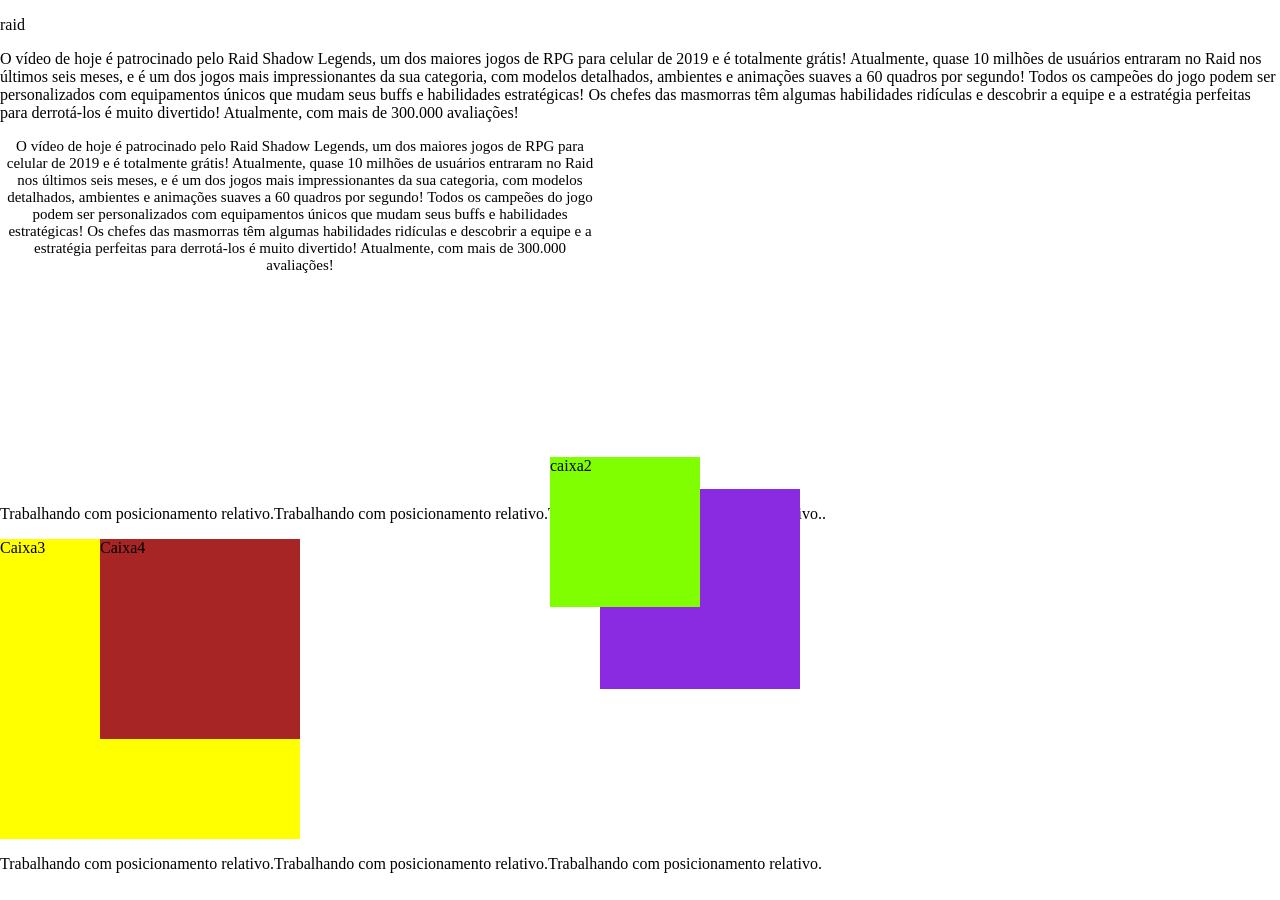
<file: Geral/Teste/index.html>
<!DOCTYPE html>
<html lang="en">
<head>
    <meta charset="UTF-8">
    <meta name="viewport" content="width=device-width, initial-scale=1.0">
    <link rel="stylesheet" href="estilo.css">
    <title>raid shadow legends!</title>
</head>
<body>
    <p>raid</p>
    
    <p class="p1">O vídeo de hoje é patrocinado pelo Raid Shadow Legends, um dos maiores jogos de RPG para celular de 2019 e é totalmente grátis! Atualmente, quase 10 milhões de usuários entraram no Raid nos últimos seis meses, e é um dos jogos mais impressionantes da sua categoria, com modelos detalhados, ambientes e animações suaves a 60 quadros por segundo! Todos os campeões do jogo podem ser personalizados com equipamentos únicos que mudam seus buffs e habilidades estratégicas! Os chefes das masmorras têm algumas habilidades ridículas e descobrir a equipe e a estratégia perfeitas para derrotá-los é muito divertido! Atualmente, com mais de 300.000 avaliações!</p>
    
    <p class="p2">O vídeo de hoje é patrocinado pelo Raid Shadow Legends, um dos maiores jogos de RPG para celular de 2019 e é totalmente grátis! Atualmente, quase 10 milhões de usuários entraram no Raid nos últimos seis meses, e é um dos jogos mais impressionantes da sua categoria, com modelos detalhados, ambientes e animações suaves a 60 quadros por segundo! Todos os campeões do jogo podem ser personalizados com equipamentos únicos que mudam seus buffs e habilidades estratégicas! Os chefes das masmorras têm algumas habilidades ridículas e descobrir a equipe e a estratégia perfeitas para derrotá-los é muito divertido! Atualmente, com mais de 300.000 avaliações!</p>
    <div class="caixa1">
        caixa1
        <div class="caixa2">
            caixa2
        </div>
    </div>
    <p>Trabalhando com posicionamento relativo.Trabalhando com posicionamento relativo.Trabalhando com posicionamento relativo..</p>
    <div class="caixa3">
        Caixa3
        <div class="caixa4">
            Caixa4
        </div>
    </div>
    <p>Trabalhando com posicionamento relativo.Trabalhando com posicionamento relativo.Trabalhando com posicionamento relativo.
</body>
</html>
</file>
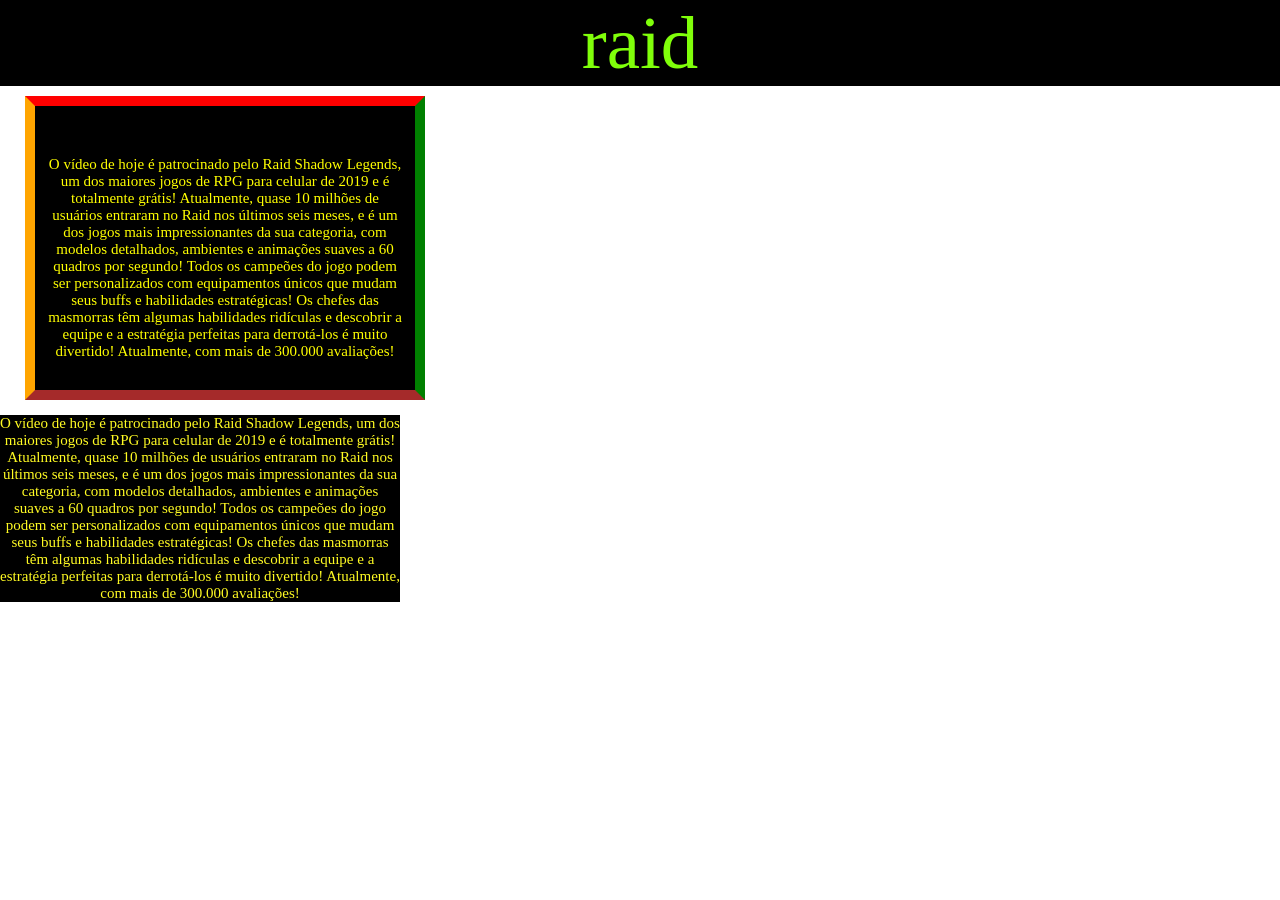
<file: aula/Geral/Teste/index.html>
<!DOCTYPE html>
<html lang="en">
<head>
    <meta charset="UTF-8">
    <meta name="viewport" content="width=device-width, initial-scale=1.0">
    <link rel="stylesheet" href="estilo.css">
    <title>raid shadow legends!</title>
</head>
<body>
    <p>raid</p>
    
    <p class="p1">O vídeo de hoje é patrocinado pelo Raid Shadow Legends, um dos maiores jogos de RPG para celular de 2019 e é totalmente grátis! Atualmente, quase 10 milhões de usuários entraram no Raid nos últimos seis meses, e é um dos jogos mais impressionantes da sua categoria, com modelos detalhados, ambientes e animações suaves a 60 quadros por segundo! Todos os campeões do jogo podem ser personalizados com equipamentos únicos que mudam seus buffs e habilidades estratégicas! Os chefes das masmorras têm algumas habilidades ridículas e descobrir a equipe e a estratégia perfeitas para derrotá-los é muito divertido! Atualmente, com mais de 300.000 avaliações!</p>
    
    <p class="p2">O vídeo de hoje é patrocinado pelo Raid Shadow Legends, um dos maiores jogos de RPG para celular de 2019 e é totalmente grátis! Atualmente, quase 10 milhões de usuários entraram no Raid nos últimos seis meses, e é um dos jogos mais impressionantes da sua categoria, com modelos detalhados, ambientes e animações suaves a 60 quadros por segundo! Todos os campeões do jogo podem ser personalizados com equipamentos únicos que mudam seus buffs e habilidades estratégicas! Os chefes das masmorras têm algumas habilidades ridículas e descobrir a equipe e a estratégia perfeitas para derrotá-los é muito divertido! Atualmente, com mais de 300.000 avaliações!</p>


</body>
</html>
</file>
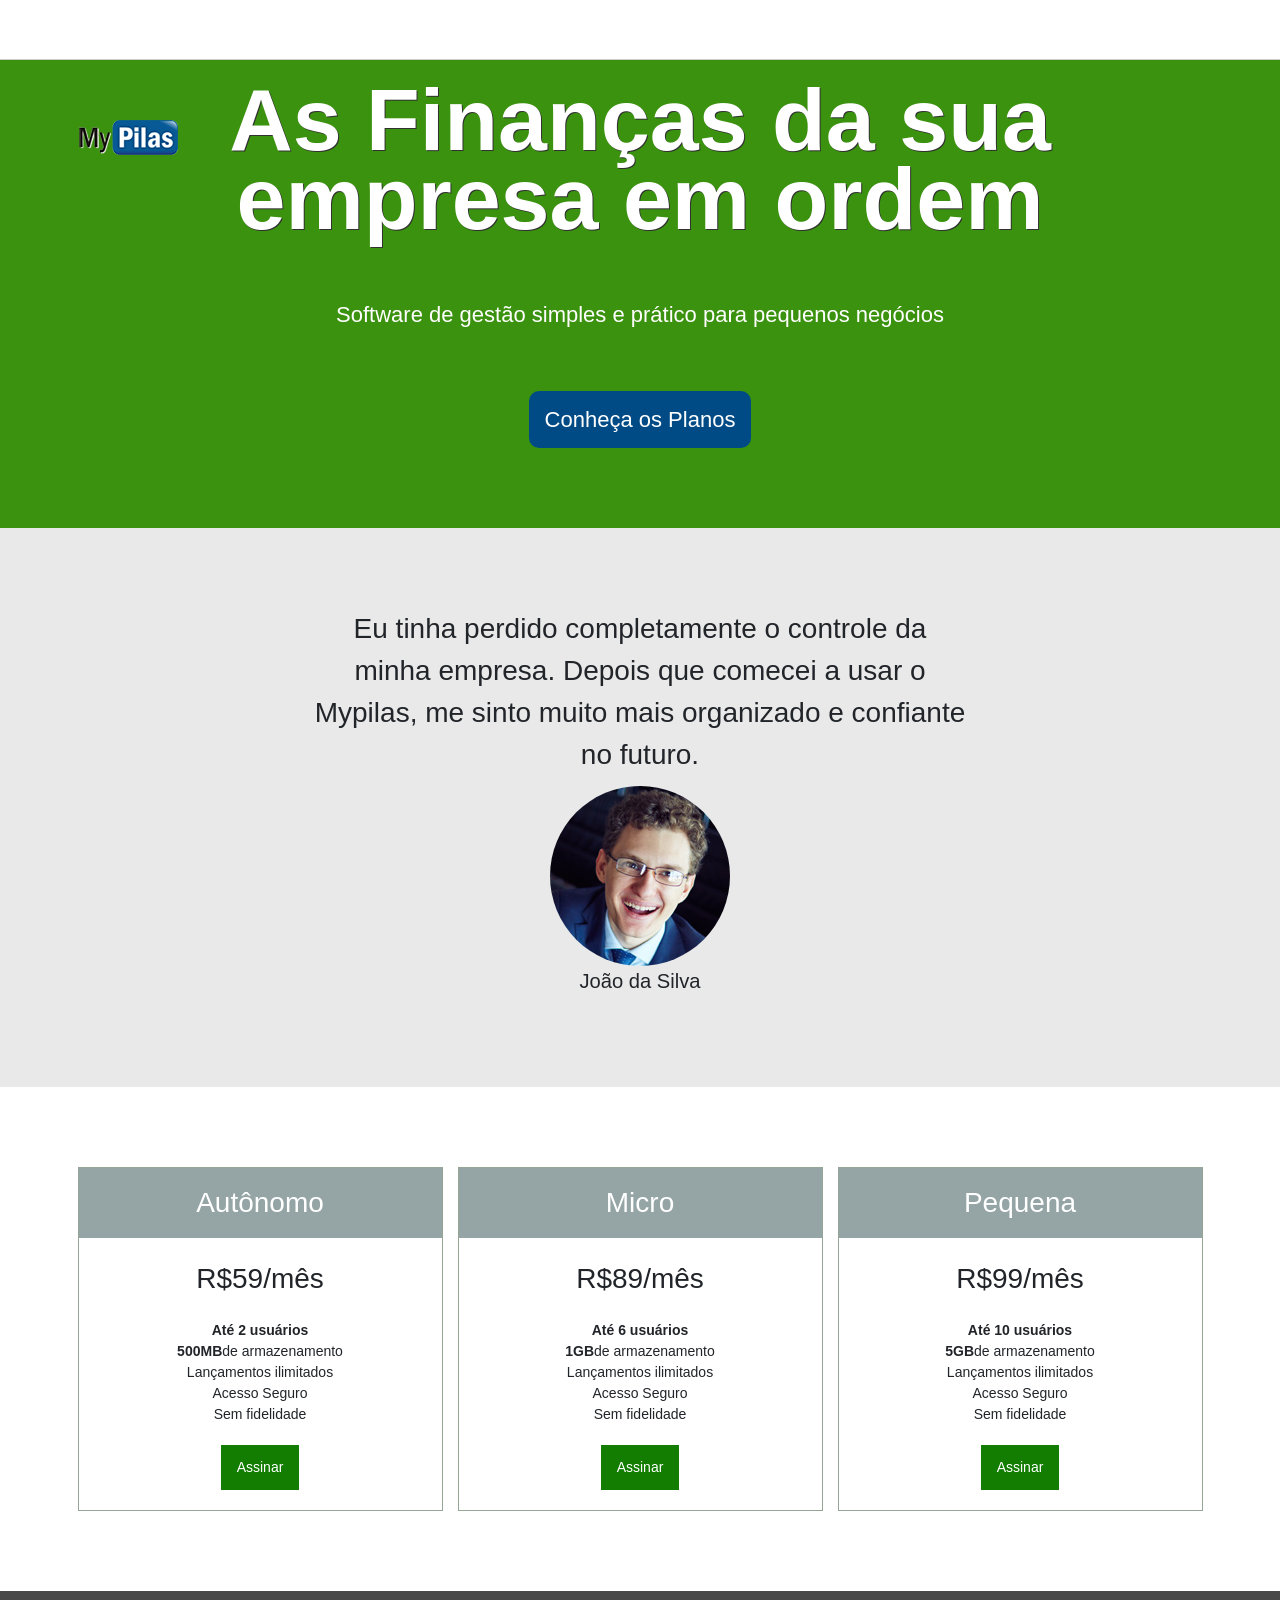
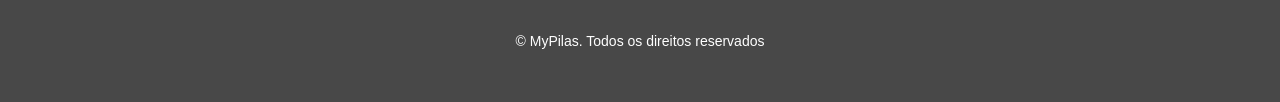
<file: aula/Geral/Website/index.html>
<!DOCTYPE html>
<html lang="en">
<head>
    <meta charset="UTF-8">
    <meta name="viewport" content="width=device-width, initial-scale=1.0">
    <link href="https://cdn.jsdelivr.net/npm/bootstrap@5.3.8/dist/css/bootstrap.min.css" rel="stylesheet" integrity="sha384-sRIl4kxILFvY47J16cr9ZwB07vP4J8+LH7qKQnuqkuIAvNWLzeN8tE5YBujZqJLB" crossorigin="anonymous">
    <link rel="stylesheet" href="css/base.css">
    <link rel="stylesheet" href="css/componentes.css">
    <link rel="stylesheet" href="css/layout.css">
    <title>MyPilas</title>
</head>
<body>
    <header class="layout-cabecalho--home layout-cabecalho" >
        <div class="container">
            <img src="imagens/logo.png" alt="MyPilas">
        </div>
    </header>

        <section class="layout-chamada">
            <div class="container">

                <div class="chamada">
                    <h1 class="chamada__titulo">As Finanças da sua empresa em ordem</h1>
                    <p class="chamada__subtitulo">Software de gestão simples e prático para pequenos negócios</p>
                    <div class="chamada__acao">
                        <a href="#planos" class="botao botao--principal">Conheça os Planos</a>
                    </div>  

                </div>
                
            </div>
        </section>

        <section class="layout-depoimento">
            <div class="container">

                <div class="depoimento">
                    <blockquote>
                        Eu tinha perdido completamente o controle da minha empresa.
                        Depois que comecei a usar o Mypilas, me sinto muito mais organizado e confiante no futuro.
                    </blockquote>

                    <div class="depoimento__autor">
                        <img src="imagens/joao-da-silva.jpg" width="180" height="180" alt="imagem do depoimento">
                        <p>
                            João da Silva
                        </p>
                    </div>
                </div>
            </div>
        </section>
    
    <div id="planos" class="layout-planos">
        <div class="container">
            <div class="row">
                <div class="col-lg-4">
                    <article class="plano">
                        <h2 class="plano__cabecalho">Autônomo</h2>
                        <div class="plano__preco"">R$59/mês</div>
                        <ul class="plano__caracteristicas">
                            <li><strong>Até 2 usuários</strong></li>
                            <li><strong>500MB</strong>de armazenamento</li>
                            <li>Lançamentos ilimitados</li>
                            <li>Acesso Seguro</li>
                            <li>Sem fidelidade</li>
                        </ul>
                        <footer class="plano__rodape">
                            <a href="#" class="botao">Assinar</a>
                        </footer>
                    </article>
                </div>
    
                <div class="col-lg-4">
                    <article class="plano">
                        <h2 class="plano__cabecalho">Micro</h2>
                        <div class="plano__preco">R$89/mês</div>
                        <ul class="plano__caracteristicas">
                            <li><strong>Até 6 usuários</strong></li>
                            <li><strong>1GB</strong>de armazenamento</li>
                            <li>Lançamentos ilimitados</li>
                            <li>Acesso Seguro</li>
                            <li>Sem fidelidade</li>
                        </ul>
                        <footer class="plano__rodape">
                            <a href="#" class="botao">Assinar</a>
                        </footer>
                    </article>
                </div>
    
                <div class="col-lg-4">
                    <article style="margin-right: 0;" class="plano">
                        <h2 class="plano__cabecalho">Pequena</h2>
                        <div class="plano__preco">R$99/mês</div>
                        <ul class="plano__caracteristicas">
                            <li><strong>Até 10 usuários</strong></li>
                            <li><strong>5GB</strong>de armazenamento</li>
                            <li>Lançamentos ilimitados</li>
                            <li>Acesso Seguro</li>
                            <li>Sem fidelidade</li>
                        </ul>
                        <footer class="plano__rodape">
                            <a href="#" class="botao">Assinar</a>
                        </footer>
                    </article>
                </div>

            </div>

        </div>
    </div>

    <footer class="layout-rodape">
        <div class="container">
            <p>&copy; MyPilas. Todos os direitos reservados</p>
        </div>

    </footer>
</body>
</html>
</file>
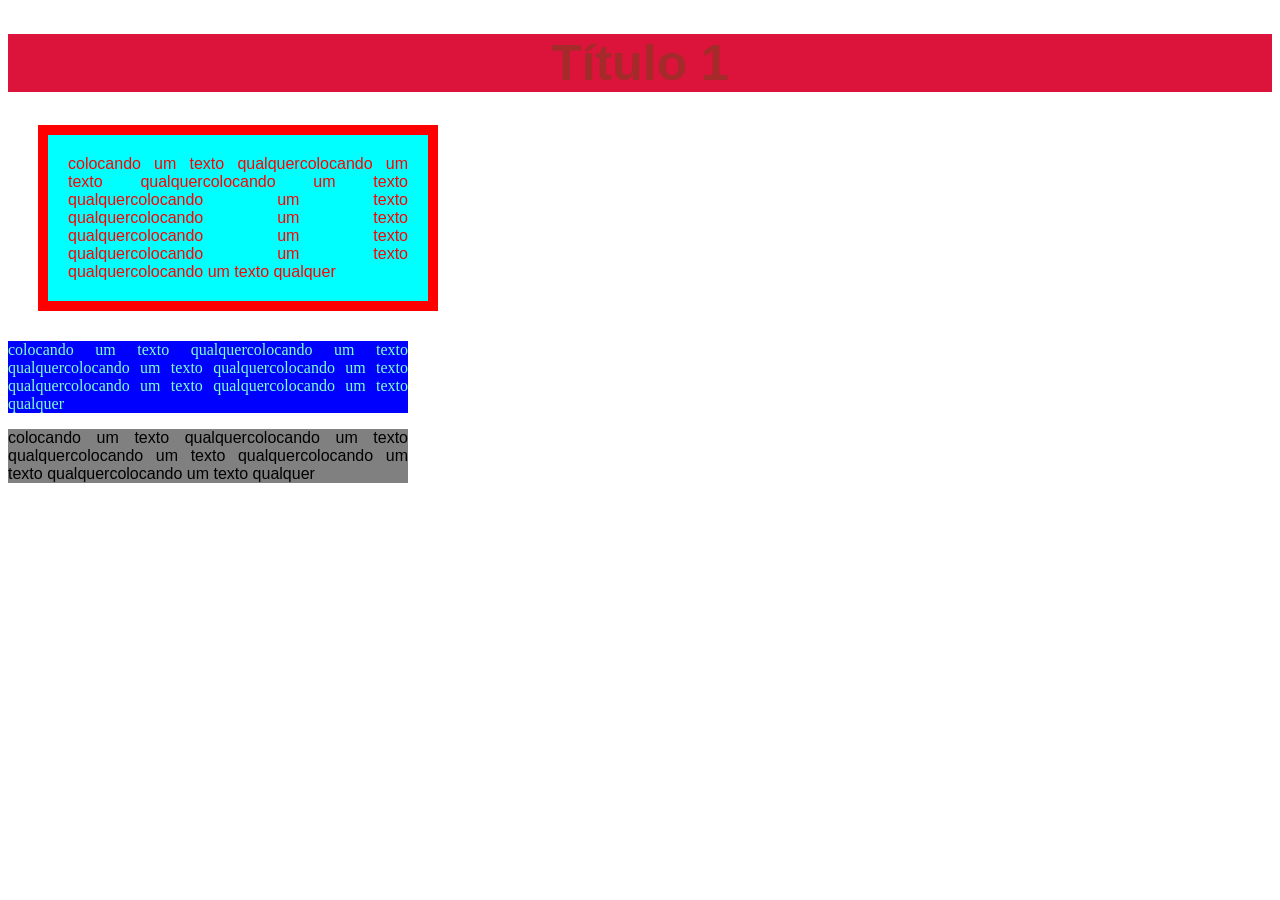
<file: gabriel.html>
<!DOCTYPE html>
<html lang="en">
<head>
    <meta charset="UTF-8">
    <meta name="viewport" content="width=device-width, initial-scale=1.0">
    <title>UNINOVE - Meu primeiro site</title>
    <style>
       
        .ex1, .ex2, .ex3{
            width: 400px;  
            text-align: justify; 
        }

        .ex1{
            color:red; 
            background-color: aqua;
            font-family: Arial, Helvetica, sans-serif;
            border-color: black;
            border: 10px, solid;
            box-sizing: border-box;
            padding: 20px;
            margin: 30px;
        }
        .ex2{
            color:aquamarine; 
            background-color: blue;
            font-family: 'Times New Roman', Times, serif;
        }
        .ex3{
            color:black; 
            background-color: gray;
            font-family: Arial, Helvetica, sans-serif;
        }
        h1{
            color:brown;
            font-family: 'Franklin Gothic Medium', 'Arial Narrow', Arial, sans-serif;
            background-color: crimson;
            font-size: 50px;
            text-align: center;
        }
    </style>
</head>
<body>
    <h1>Título 1</h1>
    <p class="ex1">colocando um texto qualquercolocando um texto qualquercolocando um texto qualquercolocando um texto qualquercolocando um texto qualquercolocando um texto qualquercolocando um texto qualquercolocando um texto qualquer</p>
    <p class="ex2">colocando um texto qualquercolocando um texto qualquercolocando um texto qualquercolocando um texto qualquercolocando um texto qualquercolocando um texto qualquer</p>
    <p class="ex3">colocando um texto qualquercolocando um texto qualquercolocando um texto qualquercolocando um texto qualquercolocando um texto qualquer

    </p>
</body>
</html>
</file>
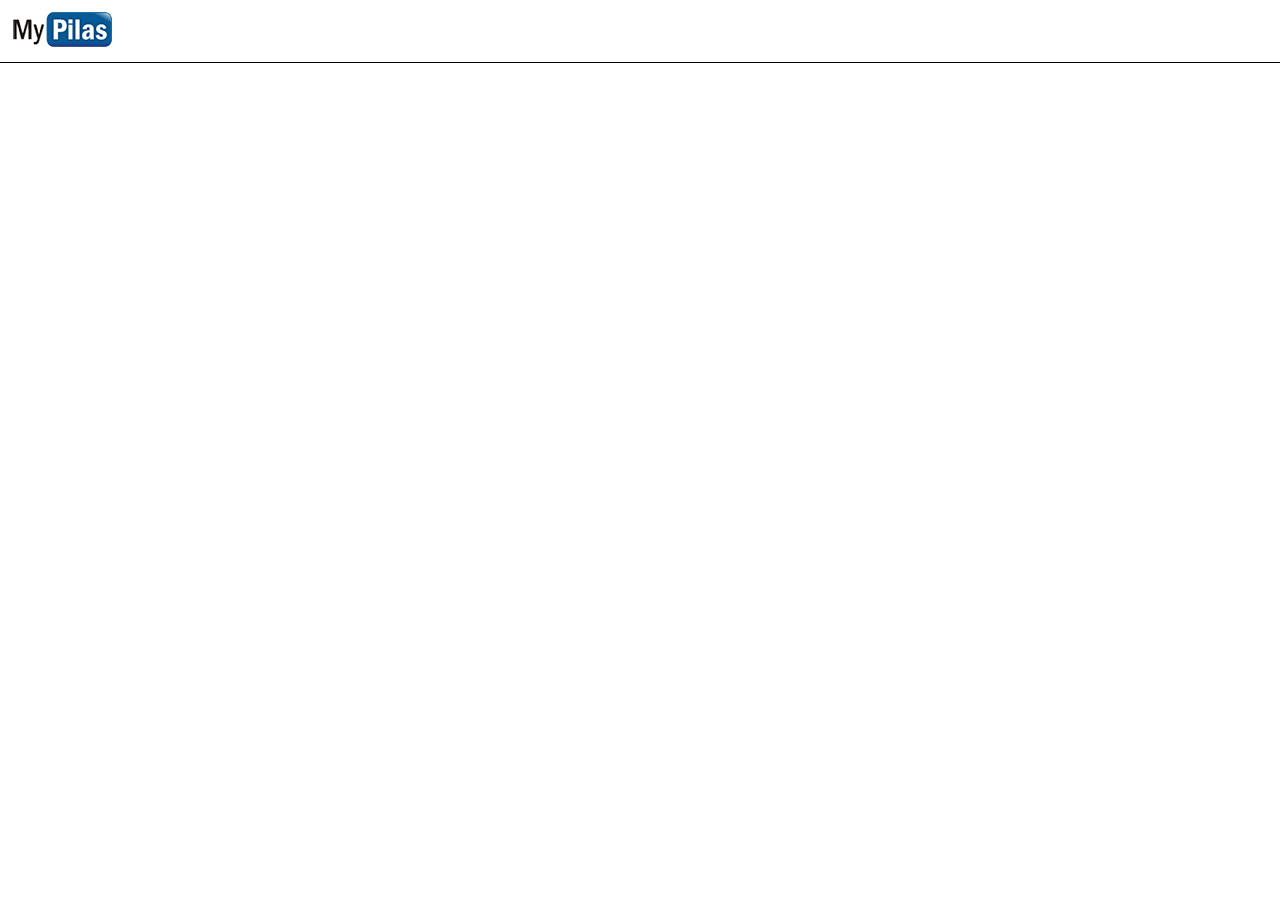
<file: Gabriel/gabriel.html>
<!DOCTYPE html>
<html lang="en">
<head>
    <meta charset="UTF-8">
    <meta name="viewport" content="width=device-width, initial-scale=1.0">
    <link rel="stylesheet" href="css/style.css">
    <title>UNINOVE - Meu primeiro site</title>
</head>
<body>

    <header>
        <div class="container">
            <img src="imagens/logo.png" alt="Mypilas">
        </div>
    </header>

</body>
</html>
</file>
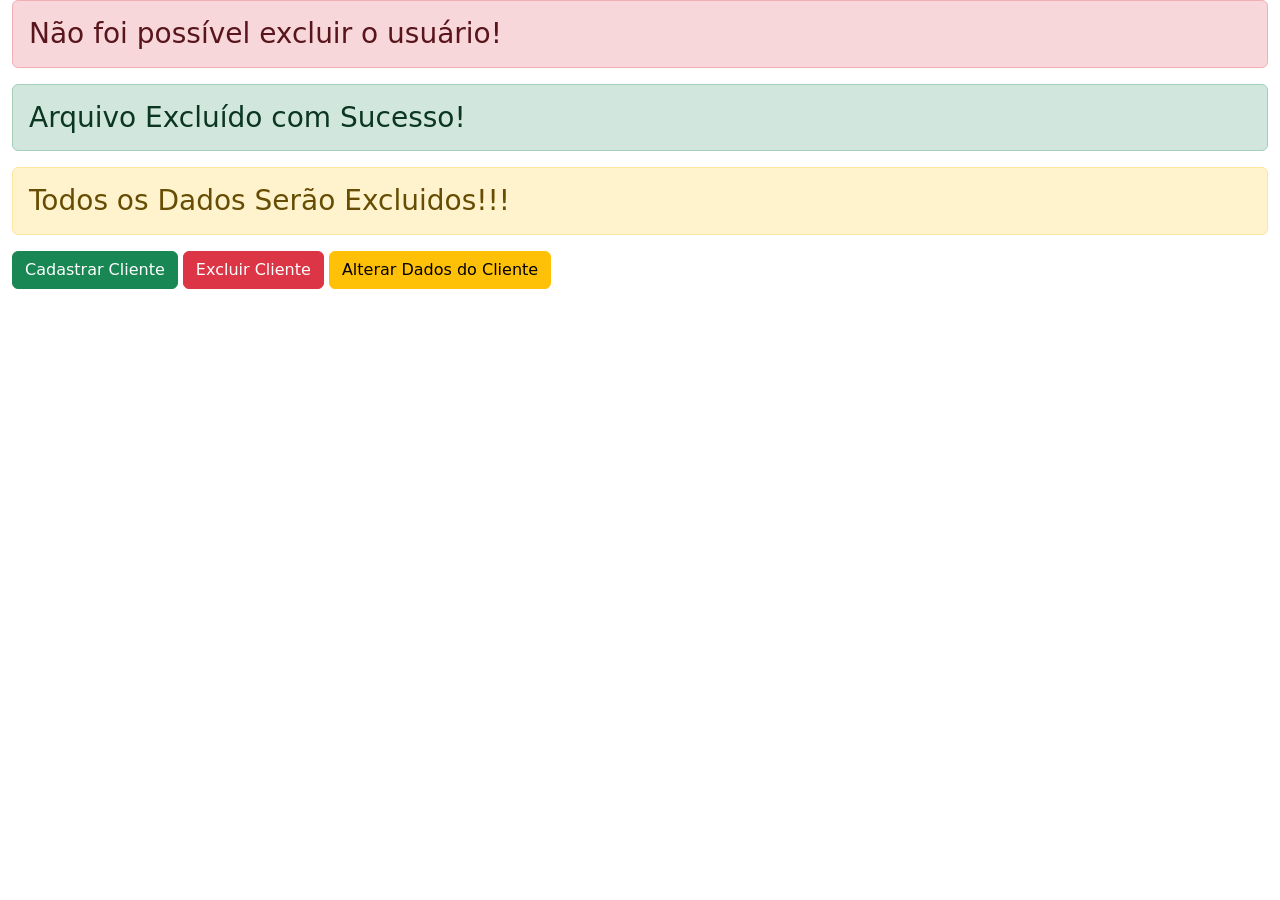
<file: Geral/Teste/bootstrap.html>
<!doctype html>
<html lang="en">
  <head>
    <meta charset="utf-8">
    <meta name="viewport" content="width=device-width, initial-scale=1">
    <title>Bootstrap demo</title>
    <link href="https://cdn.jsdelivr.net/npm/bootstrap@5.3.8/dist/css/bootstrap.min.css" rel="stylesheet" integrity="sha384-sRIl4kxILFvY47J16cr9ZwB07vP4J8+LH7qKQnuqkuIAvNWLzeN8tE5YBujZqJLB" crossorigin="anonymous">
  </head>
  <body>
    
    <div class="container-fluid">
      <h3 class="alert alert-danger">Não foi possível excluir o usuário!</h3>
      <h3 class="alert alert-success">Arquivo Excluído com Sucesso!</h3>
      <h3 class="alert alert-warning">Todos os Dados Serão Excluidos!!!</h3>
    
      <button type="button" class="btn btn-success">Cadastrar Cliente</button>
      <button type="button" class="btn btn-danger">Excluir Cliente</button>
      <button type="button" class="btn btn-warning">Alterar Dados do Cliente</button>
    </div>
    
    
    <script src="https://cdn.jsdelivr.net/npm/bootstrap@5.3.8/dist/js/bootstrap.bundle.min.js" integrity="sha384-FKyoEForCGlyvwx9Hj09JcYn3nv7wiPVlz7YYwJrWVcXK/BmnVDxM+D2scQbITxI" crossorigin="anonymous"></script>
  </body>
  </html>
</file>
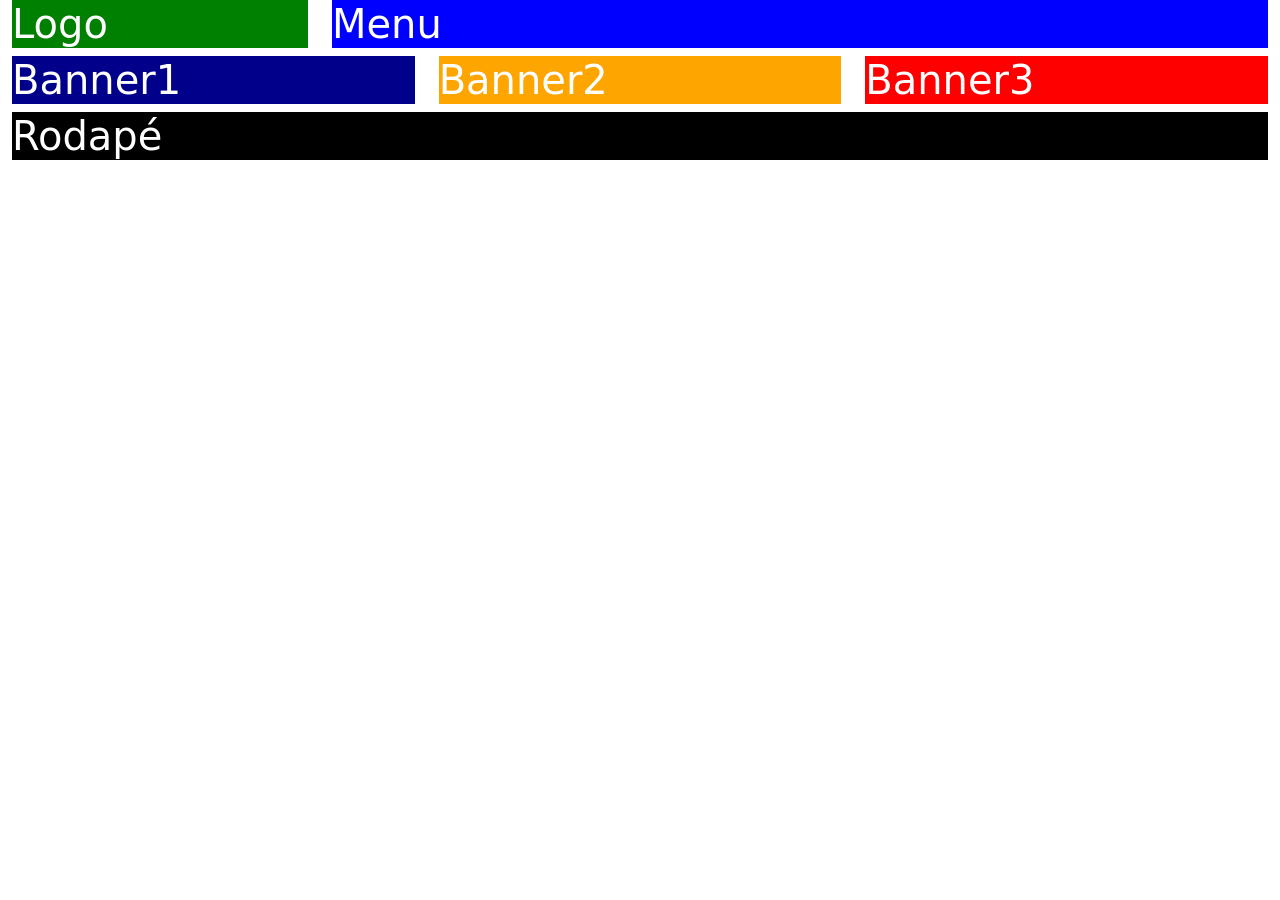
<file: Geral/Teste/grid.html>
<!doctype html>
<html lang="en">
  <head>
    <meta charset="utf-8">
    <meta name="viewport" content="width=device-width, initial-scale=1">
    <title>Bootstrap demo</title>
    <link href="https://cdn.jsdelivr.net/npm/bootstrap@5.3.8/dist/css/bootstrap.min.css" rel="stylesheet" integrity="sha384-sRIl4kxILFvY47J16cr9ZwB07vP4J8+LH7qKQnuqkuIAvNWLzeN8tE5YBujZqJLB" crossorigin="anonymous">
  </head>
  <body>
    
    <div class="container-fluid">
        <div class="row">
            <div class="col-sm-12 col-md-3 col-lg-3">
                <div style="background-color: green;color: #fff;">
                    <h1>Logo</h1>
                </div>
            </div>

            <div class="col-sm-12 col-md-9 col-lg-9">
                <div style="background-color: blue;color: #fff;">
                    <h1>Menu</h1>
                </div>
            </div>

            <div class="col-sm-12 col-md-6 col-lg-4">
                <div style="background-color: darkblue;color: #fff;">
                    <h1>Banner1</h1>
                </div>
            </div>

            <div class="col-sm-12 col-md-6 col-lg-4">
                <div style="background-color: orange;color: #fff;">
                    <h1>Banner2</h1>
                </div>
            </div>

            <div class="col-sm-12 col-md-12 col-lg-4">
                <div style="background-color: red;color: #fff;">
                    <h1>Banner3</h1>
                </div>
            </div>

            <div class="col-sm-12 col-md-12  col-lg-12">
                <div style="background-color: black;color: #fff;">
                    <h1>Rodapé</h1>
                </div>
            </div>
        </div>
    </div>




    <script src="https://cdn.jsdelivr.net/npm/bootstrap@5.3.8/dist/js/bootstrap.bundle.min.js" integrity="sha384-FKyoEForCGlyvwx9Hj09JcYn3nv7wiPVlz7YYwJrWVcXK/BmnVDxM+D2scQbITxI" crossorigin="anonymous"></script>
  </body>
</html>
</file>
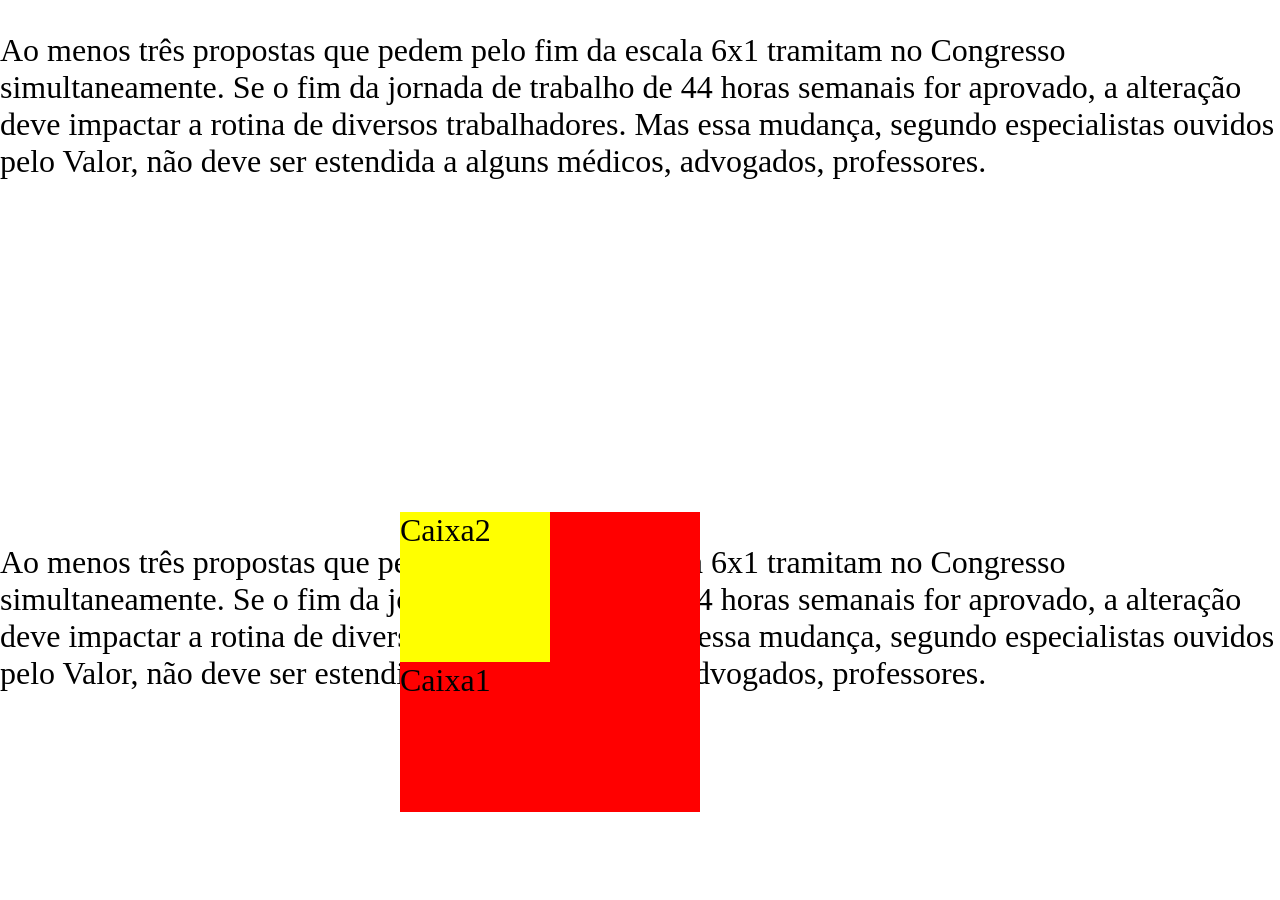
<file: Geral/Teste/position.html>
<!DOCTYPE html>
<html lang="en">
<head>
    <meta charset="UTF-8">
    <meta name="viewport" content="width=device-width, initial-scale=1.0">
    <title>Position</title>
    <style>
        body{
            margin: 0;
            font-size: 32px;
        }

        .caixa1{
            width: 300px;
            height: 300px;
            background-color: red;
            
            position: relative;
            left:400px;
            top: 300px
        }

        .caixa2{
            width: 150px;
            height: 150px;
            background-color: yellow;
        }
    </style>
</head>
<body>

    <p>Ao menos três propostas que pedem pelo fim da escala 6x1 tramitam no Congresso simultaneamente. Se o fim da jornada de trabalho de 44 horas semanais for aprovado, a alteração deve impactar a rotina de diversos trabalhadores. Mas essa mudança, segundo especialistas ouvidos pelo Valor, não deve ser estendida a alguns médicos, advogados, professores.</p>

    <div class="caixa1">
        <div class="caixa2">Caixa2</div>
        Caixa1
    </div>

    <p>Ao menos três propostas que pedem pelo fim da escala 6x1 tramitam no Congresso simultaneamente. Se o fim da jornada de trabalho de 44 horas semanais for aprovado, a alteração deve impactar a rotina de diversos trabalhadores. Mas essa mudança, segundo especialistas ouvidos pelo Valor, não deve ser estendida a alguns médicos, advogados, professores.</p>

    
</body>
</html>
</file>
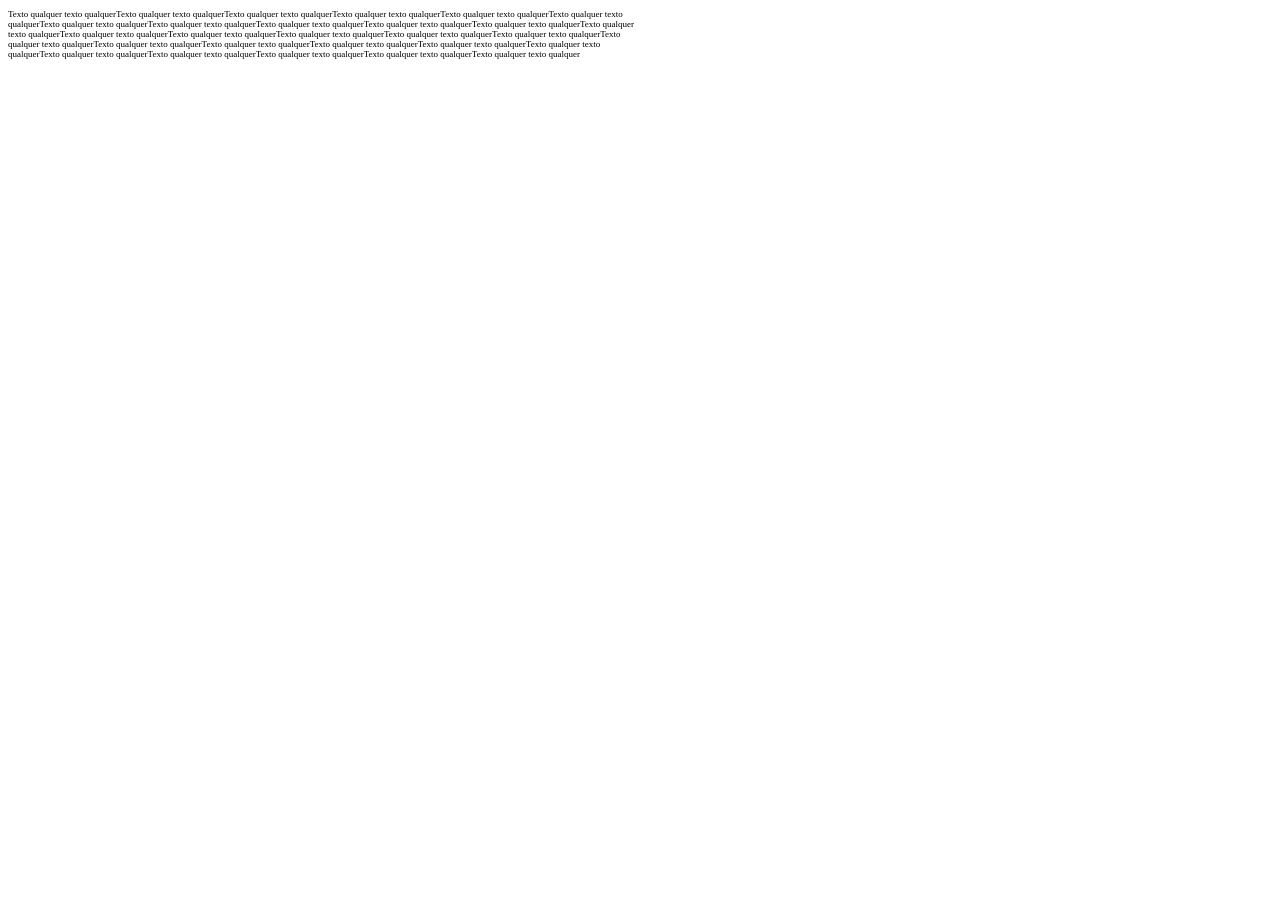
<file: Geral/Teste/teste2.html>
<!DOCTYPE html>
<html lang="en">
<head>
    <meta charset="UTF-8">
    <meta name="viewport" content="width=device-width, initial-scale=1.0">
    <style>
        img{
            float: right;
        }

        p{
            font-size: 56.25%;
            width: 50%;
        }

    </style>
    <title>Document</title>
</head>
<body>

    <!--   <img src="carro.jpg" width="500px"> -->

    <p>Texto qualquer texto qualquerTexto qualquer texto qualquerTexto qualquer texto qualquerTexto qualquer texto qualquerTexto qualquer texto qualquerTexto qualquer texto qualquerTexto qualquer texto qualquerTexto qualquer texto qualquerTexto qualquer texto qualquerTexto qualquer texto qualquerTexto qualquer texto qualquerTexto qualquer texto qualquerTexto qualquer texto qualquerTexto qualquer texto qualquerTexto qualquer texto qualquerTexto qualquer texto qualquerTexto qualquer texto qualquerTexto qualquer texto qualquerTexto qualquer texto qualquerTexto qualquer texto qualquerTexto qualquer texto qualquerTexto qualquer texto qualquerTexto qualquer texto qualquerTexto qualquer texto qualquerTexto qualquer texto qualquerTexto qualquer texto qualquerTexto qualquer texto qualquerTexto qualquer texto qualquer</p>
    
</body>
</html>
</file>
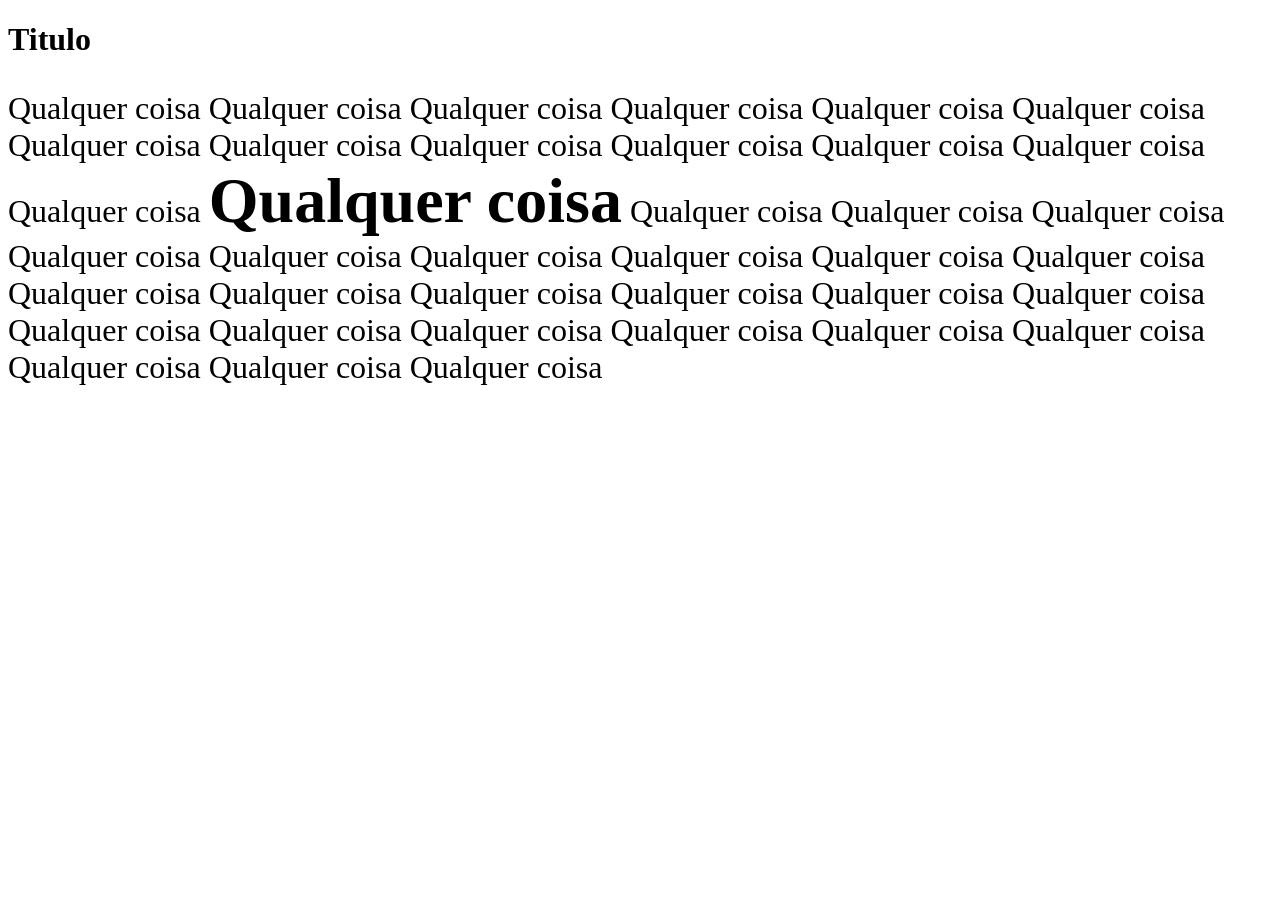
<file: Geral/Teste/teste3.html>
<!DOCTYPE html>
<html lang="en">
<head>
    <meta charset="UTF-8">
    <meta name="viewport" content="width=device-width, initial-scale=1.0">
    <title>Document</title>
    <style>
        body{
            font-size: 1rem; /*É a mesma coisa que 16px (Tamanho padrão do navegador)*/
        }

        p{
            font-size: 2rem;
        }

        span{
            font-weight: bolder;
            font-size: 2em;
        }

    </style>

</head>
<body>

    <h1>Titulo</h1>

    <p>Qualquer coisa Qualquer coisa Qualquer coisa Qualquer coisa Qualquer coisa Qualquer coisa Qualquer coisa Qualquer coisa Qualquer coisa Qualquer coisa Qualquer coisa Qualquer coisa Qualquer coisa <span>Qualquer coisa</span> Qualquer coisa Qualquer coisa Qualquer coisa Qualquer coisa Qualquer coisa Qualquer coisa Qualquer coisa Qualquer coisa Qualquer coisa Qualquer coisa Qualquer coisa Qualquer coisa Qualquer coisa Qualquer coisa Qualquer coisa Qualquer coisa Qualquer coisa Qualquer coisa Qualquer coisa Qualquer coisa Qualquer coisa Qualquer coisa Qualquer coisa Qualquer coisa </p>

</body>
</html>
</file>
<file: Geral/Teste/estilo.css>
body{
    margin: 0;
}

/*p {
    text-align: center;
    font-size:15px;
    color: rgb(128,255,10);
    font-family: 'Times New Roman', Times, serif;
    background-color: black;
    margin: 0;
    width: 400px;
    
}

.p1 {
    width: 100px;
    text-align: center;
    color: yellow;
    font-size: 15px;
    font-family: 'Times New Roman', Times, serif;
    background-color: black;
    border-left: 10px solid orange;
    border-right: 10px solid green;
    border-top: 10px solid red;
    border-bottom: 10px solid brown;
    box-sizing: border-box;
    padding: 50px 10px 30px;
    margin: 10px 10px 15px 25px;

}
*/
.p2 {
    width: 600px;
    text-align: center;
    color: rgb(0, 0, 0);
    font-size: 15px;
    font-family: ser;
}
.caixa1{
    position: relative;
    left: 600px;
    top: 200px;
    width: 200px;
    height: 200px;
    background-color: blueviolet;
}
.caixa2{
    position:relative;
    left: -50px;
    top: -50px;
    width: 150px;
    height: 150px;
    background-color: chartreuse;
}

.caixa3{
    position: relative;
    width: 300px;
    height: 300px;
    background-color: yellow;
}

.caixa4{
    position: absolute;
    top:0;
    right:0;
    width: 200px;
    height: 200px;
    background-color: rgb(167, 37, 37);
}
</file>
<file: aula/Geral/Teste/estilo.css>
body{
    margin: 0;
}

p {
    text-align: center;
    font-size: 75px;
    color: rgb(128,255,10);
    font-family: 'Times New Roman', Times, serif;
    background-color: black;
    margin: 0;
}

.p1 {
    width: 400px;
    text-align: center;
    color: yellow;
    font-size: 15px;
    font-family: 'Times New Roman', Times, serif;
    background-color: black;
    border-left: 10px solid orange;
    border-right: 10px solid green;
    border-top: 10px solid red;
    border-bottom: 10px solid brown;
    box-sizing: border-box;
    padding: 50px 10px 30px;
    margin: 10px 10px 15px 25px;

}

.p2 {
    width: 400px;
    text-align: center;
    color: rgb(255, 251, 35);
    font-size: 15px;
    font-family: ser;
    background-color: black;
}
</file>
<file: aula/Geral/Website/css/base.css>
*{
    box-sizing: border-box;
}

html{
    font-size: 62.5%; /*Equivale a fonte com tamanho 10px*/
}

body{
    margin: 0;
    font-family: Arial, Helvetica, sans-serif;
    font-size: 1.4rem;
}
</file>
<file: aula/Geral/Website/css/componentes.css>
.plano{
    margin: 0;
    border: 1px solid #95a596;
    font-size: 1.4rem; /* ALTERADO */
}

.plano__cabecalho{
    background-color: #95a4a5;
    color: #fff;
    text-align: center;
    line-height: 2.5;
    margin: 0;
    font-weight: normal;
    font-size: 2em; /* ALTERADO */
}


.plano__preco{
    text-align: center;
    font-size: 2em; /* ALTERADO */
    margin: 20px 0;
}


.plano__caracteristicas{
    list-style: none;
    padding: 0;
    margin: 20px 0;
    font-size: 1em; /* ALTERADO */
}


.plano__caracteristicas > li{
    text-align: center;
}


.plano__rodape{
    text-align: center;
    margin: 20px 0;
}

.botao{
    display: inline-block;
    background-color: #127d00;
    color: #fff;
    padding: 12px 16px;
    text-decoration: none;
}

.botao:hover, .botao:focus{
    background-color: #0e6400;
}

.chamada{
    font-size: 1.6rem;
    text-align: center;
}

@media(min-width:1000px){
    .chamada{
        padding-left: 10%;
        padding-right: 10%;
        font-size: 2.2rem;
    }    
}

.chamada__titulo{
    margin: 0;
    color: #fff;
    font-size: 4em;
    font-weight: bolder;
    line-height: 0.9;
    text-shadow: 1px 1px #313131;
}

.chamada__subtitulo{    
    margin: 60px 0;
    color: #fff;
    font-size: 1em;
}

.chamada__acao{
    font-size: 1em;
}

.botao--principal{
    background-color: #004b86;
    border-radius: 10px;
}

.botao--principal:hover,.botao--principal:focus{
    background-color:#003b6a;
}

.depoimento{
    font-size: 2.2rem;
}

@media(min-width: 992px){
    .depoimento{
        padding-left: 15%;
        padding-right: 15%;
        font-size: 2.8rem;
    }

}

.depoimento > blockquote{
    margin: 0;
    padding: 0 60px;
    text-align: center;
    font-size: 1em;
}

.depoimento__autor{
    margin-top: 40px;
    text-align: center;
    font-size: 0.72em;
}

.depoimento__autor > img{
    border-radius: 50%;
}

.depoimento__autor{
    margin-top: 10px;
}
</file>
<file: aula/Geral/Website/css/layout.css>
.layout-cabecalho{
    height: 60px;
    border-bottom: 1px solid #ccc;
}

.layout-cabecalho--home{
    background-color: #fff;
    position: fixed;
    top: 0;
    right: 0;
    left: 0;
    z-index: 1;
}

.layout-cabecalho  img{
    margin-top: 120px;
}

.layout-planos{
    padding: 80px 0;
}

.layout-chamada{
    padding: 80px 0;
    background-color: #3a920e;
}

.layout-depoimento{
    padding: 80px;
    background-color: #e7e7e7e7;
}

.layout-rodape{
    padding: 40px 0;
    background-color: #484848;
    color: #fff;
    text-align: center;
}
</file>
<file: Gabriel/css/style.css>
*{
        box-sizing: border-box;
        box-sizing: content-box;
       } 
        
        
        header{
           border-bottom: 1px solid #000;
        }

        header img{
            margin: 12px;
        }

        body{
            
            margin: 0;
            padding: 0;
            font-family: Arial, Helvetica, sans-serif;
            font-size: 14px;
        }

        .container{
            
            margin-top: 0, auto;
            width: 500px;
            padding: 0, 150px, 0, 150px;
        }
</file>
